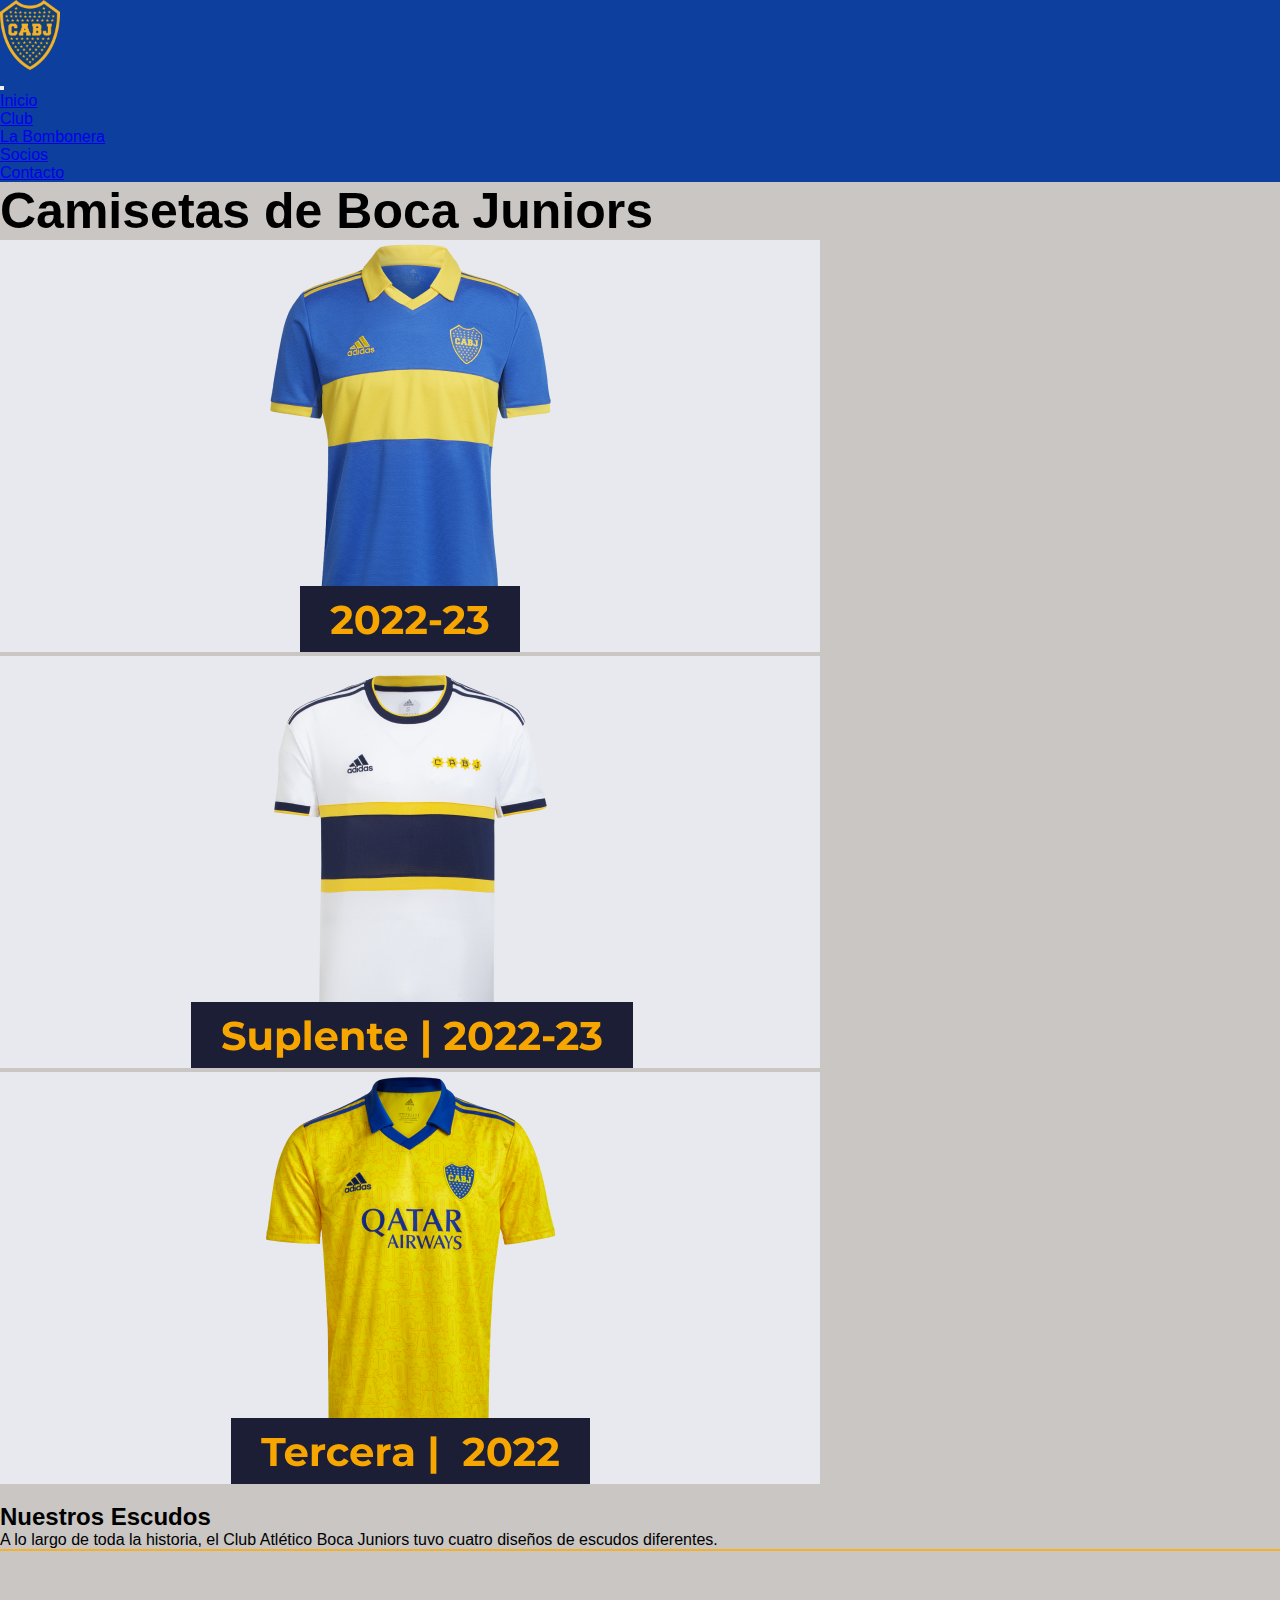
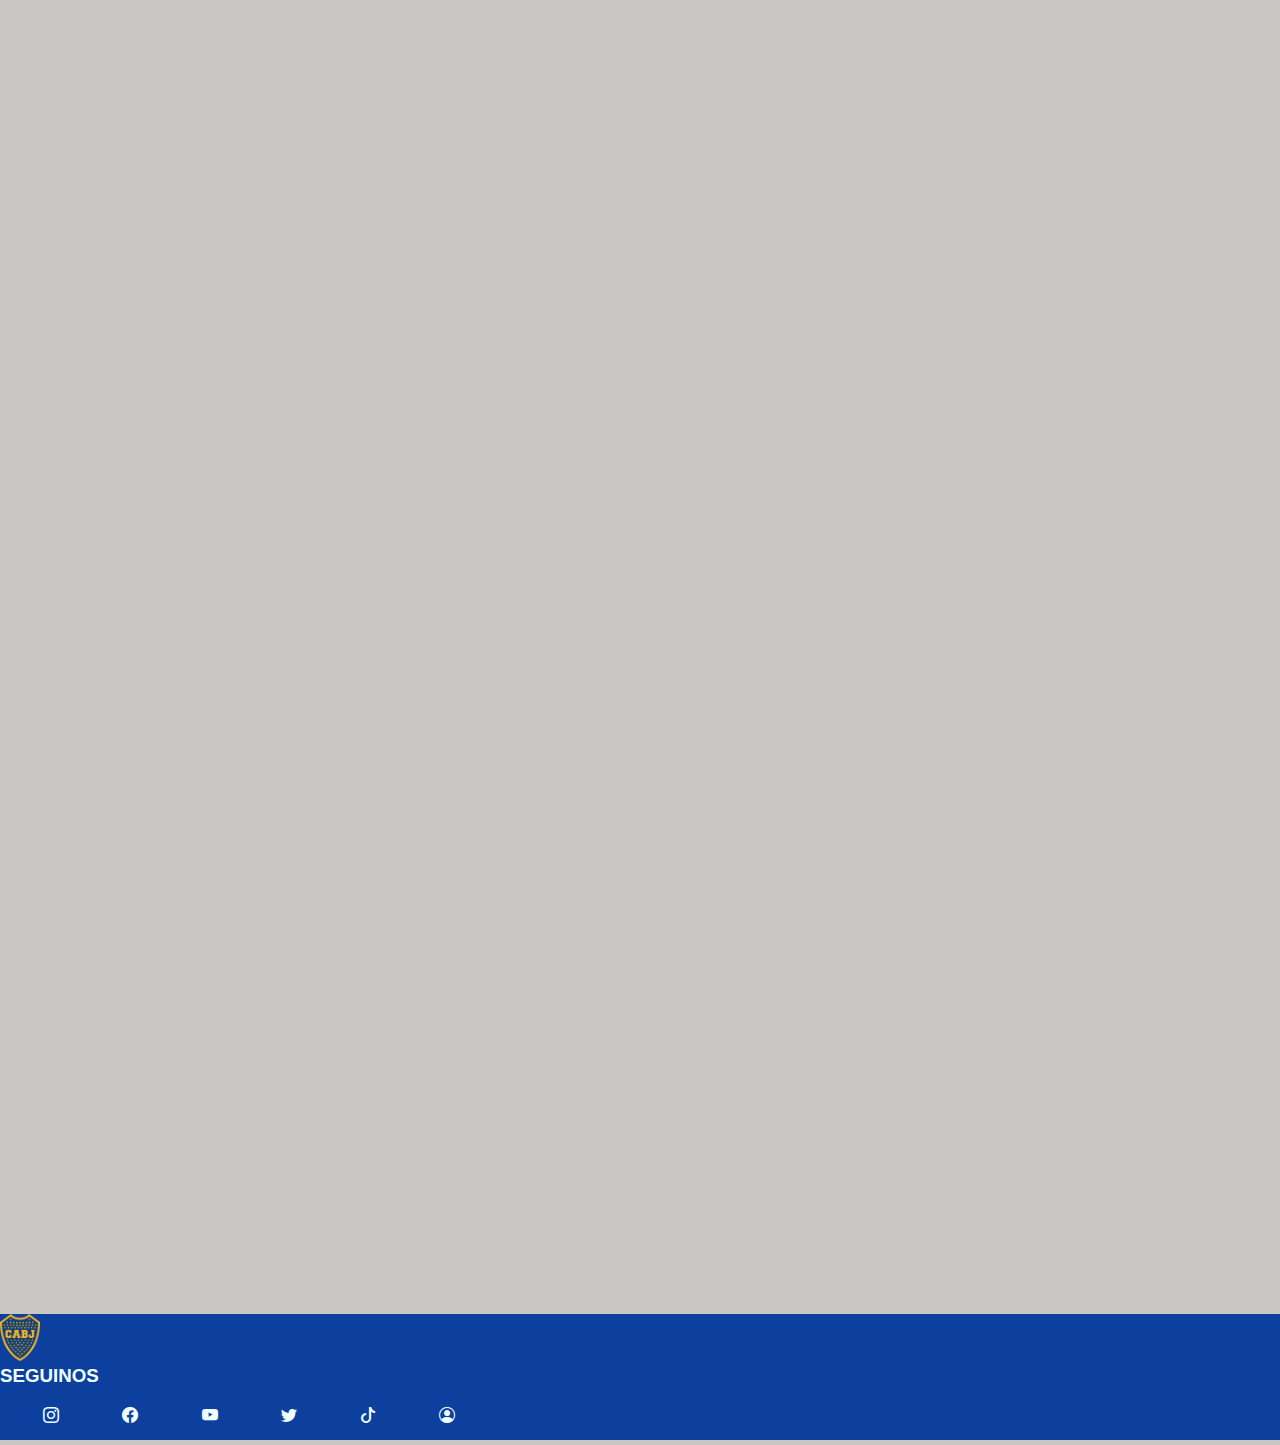
<file: index.html>
<!DOCTYPE html>
<html lang="en">
<head>
    <meta charset="UTF-8">
    <meta http-equiv="X-UA-Compatible" content="IE=edge">
    <meta name="viewport" content="width=device-width, initial-scale=1.0">
    <!-- SEO  -->
    <meta name="description" content="Descrubre nuestra pagina web del Club Atletico Boca Juniors, Toda la informacion sobre el club, historia, camisetas, sobre socios, escudos y demas">
    <meta name="keywords" content="Club Atletico Boca Juniors, Camisetas, Estadio, Socios, Escudos del Club">
    <title>Inicio</title>
    <!-- Bootstrap -->
    <link rel="stylesheet" href="https://cdn.jsdelivr.net/npm/bootstrap-icons@1.10.5/font/bootstrap-icons.css">
    <link href="https://cdn.jsdelivr.net/npm/bootstrap@5.3.0/dist/css/bootstrap.min.css" rel="stylesheet" integrity="sha384-9ndCyUaIbzAi2FUVXJi0CjmCapSmO7SnpJef0486qhLnuZ2cdeRhO02iuK6FUUVM" crossorigin="anonymous">
    <!-- Amimacion -->
    <link href="https://unpkg.com/aos@2.3.1/dist/aos.css" rel="stylesheet">
    <!-- FAVICON -->
    <link rel="icon" href="./imagenes/bocajuniorslogoescudo.ico">
    <!-- Hoja de estilo css -->
    <link rel="stylesheet" href="./css/style.css">
</head>
<body class="inicioback">
    <!-- Header -->
    <header class="d-flex flex-column align-items-center headermio">
        <nav class="navbar navbar-expand-lg colornavmio">
           <div class="container-fluid"> 
            <!-- Logo Nav-->
            <div>
                <a class="navbar-brand d-flex justify-content-center align-items-center fs-3" href="./index.html">
                <img class="imgnavmio" src="./imagenes/bocajuniorslogoescudo.png" alt="Logo"  class="d-inline-block align-text-top me-4 ms-4">
            </a>
           </div>
            <!-- Boton Hamburguesa -->
           <button class="navbar-toggler border-0" type="button" data-bs-toggle="collapse" data-bs-target="#navbarNav" aria-controls="navbarNav" aria-expanded="false" aria-label="Toggle navigation">
                <span class="navbar-toggler-icon"></span>
              </button>
            <!-- Links Barra Nav -->
              <div class="collapse navbar-collapse justify-content-end" id="navbarNav"> 
                <ul class="navbar-nav cabecera align-items-center justify-content-center">
                <li class="nav-item">
                    <a class="nav-link active fs-5" aria-current="page" href="./index.html">Inicio</a>
                </li>
                <li class="nav-item">
                    <a class="nav-link fs-5" href="./pages/club.html">Club</a>
                </li>
                <li class="nav-item">
                    <a class="nav-link fs-5" href="./pages/labombonera.html">La Bombonera</a>
                </li>
                <li class="nav-item">
                    <a class="nav-link fs-5" href="./pages/socios.html">Socios</a>
                </li>
                <li class="nav-item">
                    <a class="nav-link fs-5" href="./pages/contacto.html">Contacto</a>
                </li>
            </ul>
            </div>
            </div>
        </nav>
    </header>
    <main>
        <!-- Titulo Principal -->
        <h1 class="h1center">Camisetas de Boca Juniors</h1>
        <section class="row">
            <!-- Camisetas Boca Juniors -->
            <img class="rounded col-lg-4 col-md-6 my-3" src="./imagenes/2022-23_b43b7.png" alt="Camiseta Titular Boca Juniors">
        
            <img class="rounded col-lg-4 col-md-6 my-3" src="./imagenes/suplente-2020-2023_fba93.png" alt="Camiseta Suplente Boca Juniors">
        
            <img class="rounded col-lg-4 col-md-6 my-3" src="./imagenes/amarilla-superclasico-2022_db526.png" alt="Camiseta Alternatica Boca Juniors">
        </section>
    </main>
    <section class="container-fluid text-center">
        <article class="row">
        <div class="col-lg-12 col-12 borderescudos">
        <!-- Subtitulos -->
            <h2>Nuestros Escudos</h2>
        <p>A lo largo de toda la historia, el Club Atlético Boca Juniors tuvo cuatro diseños de escudos diferentes.</p>
        </div>
        <!-- Primer Escudo -->
        <div data-aos="flip-down"><div class="col-lg-12 col-12 borderescudos">
            <img src="./imagenes/Escudo-1910-1913.png" alt="Escudo Boca 1910 a 1913">
            <p>Se crea en 1911 para usar en las hojas con membretes; es probablemente el primer escudo oficial. Se utiliza hasta 1914.</p>
            </div></div>
        <!-- Segundo Escudo -->
        <div data-aos="flip-down"><div class="col-lg-12 col-12 borderescudos">
            <img src="./imagenes/Escudo-1913-1932.png" alt="Escudo Boca 1913 a 1932">
            <p>Aparece en los membretes oficiales de 1915 y es el escudo más difundido. Desde 1932 sufre una alteración con el agregado de estrellas. Se utiliza con la sigla "CABJ" y, como excepción, de la siguiente manera: "C. A. Boca Juniors" y "Boca Juniors".</p>
            </div></div>
        <!-- Tercer Escudo -->
        <div data-aos="flip-down"><div class="col-lg-12 col-12 borderescudos">
            <img src="./imagenes/Escudo-1932-1996.png" alt="Escudo Boca 1932 a 1966">
            <p>Por una resolución del 18 de octubre de 1932, el escudo deberá llevar estrellas por cada campeonato de Primera División que haya ganado (y que gane en el futuro) Boca Juniors. Desde entonces, surgen un sinfín de objetos boquenses llevando un distintivo con estrellas. En memorias y balances institucionales, recién aparece en 1943. Este emblema se impone en la camiseta en 1977 (sólo en un partido), y de manera continua desde 1993
                Así lo expresa el Artículo 4.º del Estatuto: “El escudo será engalanado con estrellas representativas cada una de campeonatos obtenidos por su primer equipo de fútbol y por acontecimientos deportivos que, por su significación, puedan equipararse. Cada estrella que se agregue al escudo deberá ser aprobada por la Asamblea de Representantes.”</p>
            </div></div>
        <!-- Cuarto Escudo -->
        <div data-aos="flip-down"><div class="col-lg-12 col-12 borderescudos"> 
            <img src="./imagenes/Escudo-66-Estrellas.png" alt="Escudo Boca 1966 en adelante">
            <p>Diseñado durante la primera gestión de Mauricio Macri. La franja amarilla es reemplazada por la sigla “CABJ” en el mismo color. Al mes de mayo de 2021, el escudo cuenta con 70 estrellas.</p>
            </div></div>
        </article>
    </section>
    <!-- Footer -->
    <footer class="d-flex justify-content-between align-items-center flex-column flex-lg-row gap-3 pt-3 pb-3 colornavmio">
        <section class="navbar-brand d-flex justify-content-center align-items-center fs-3" href="index.html">
            <img src="./imagenes/bocajuniorslogoescudo.png" alt="Logo" width="40" height="auto" class="d-inline-block align-text-top me-4 ms-4">
            <h3>SEGUINOS</h3>
        </section>
        <!-- Links Footer -->
        <section class="redes piedepagina1">
            <a href="https://www.instagram.com/bocajrsoficial/" target="_blank">
              <i class="bi bi-instagram fs-3" width="40"></i>
            </a>
            <a href="https://www.facebook.com/BocaJuniors/" target="_blank">
              <i class="bi bi-facebook fs-3"></i>
            </a>
            <a href="https://www.youtube.com/bocaentretenimientos" target="_blank">
              <i class="bi bi-youtube fs-3"></i>   
            </a>
            <a href="https://twitter.com/BocaJrsOficial" target="_blank">
              <i class="bi bi-twitter fs-3"></i>
            </a>
            <a href="https://www.tiktok.com/@bocajuniors">
              <i class="bi bi-tiktok fs-3"></i>
            </a>
            <a href="./pages/contacto.html">
                <i class="bi bi-person-circle fs-3"></i>
            </a>
        </section>
      </footer>
    <script src="https://cdn.jsdelivr.net/npm/bootstrap@5.3.0/dist/js/bootstrap.bundle.min.js" integrity="sha384-geWF76RCwLtnZ8qwWowPQNguL3RmwHVBC9FhGdlKrxdiJJigb/j/68SIy3Te4Bkz" crossorigin="anonymous"></script>
    <script src="https://unpkg.com/aos@2.3.1/dist/aos.js"></script>
    <script>
        AOS.init();
      </script>
</body>
</html>
</file>
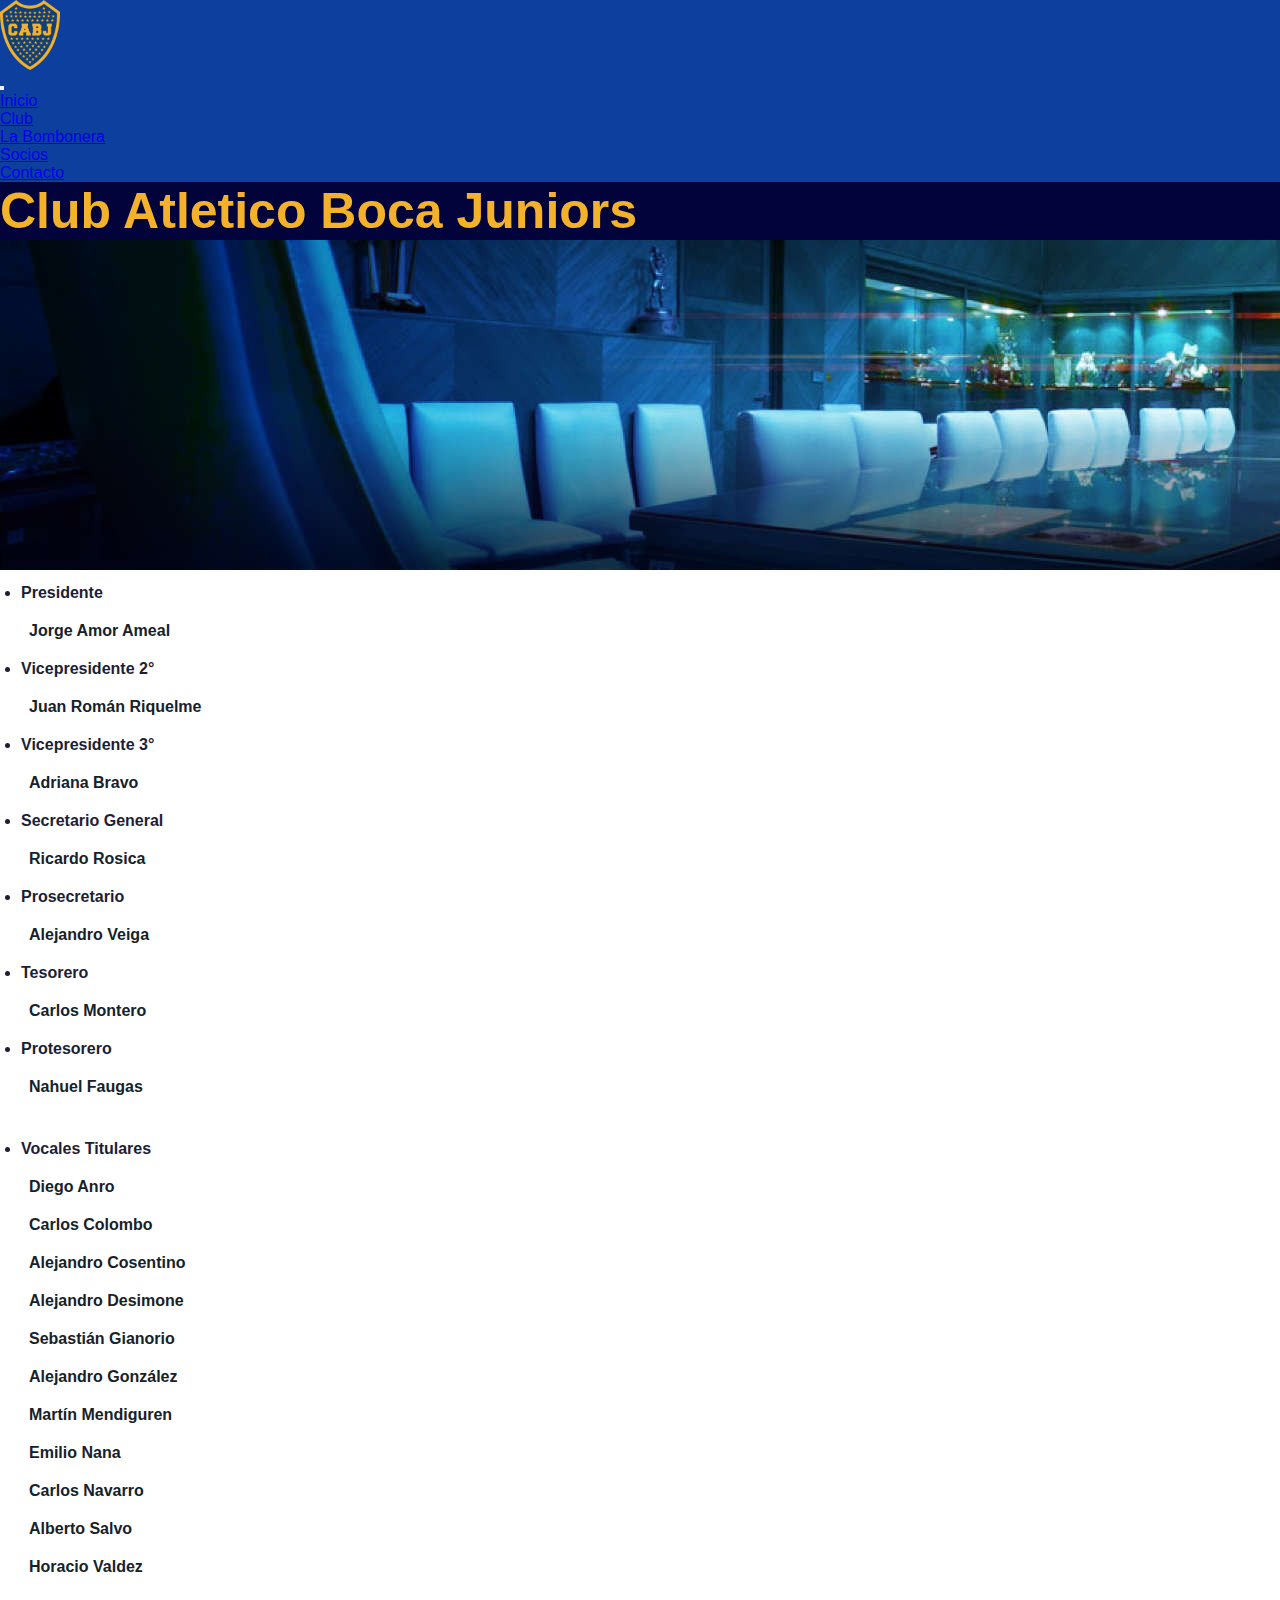
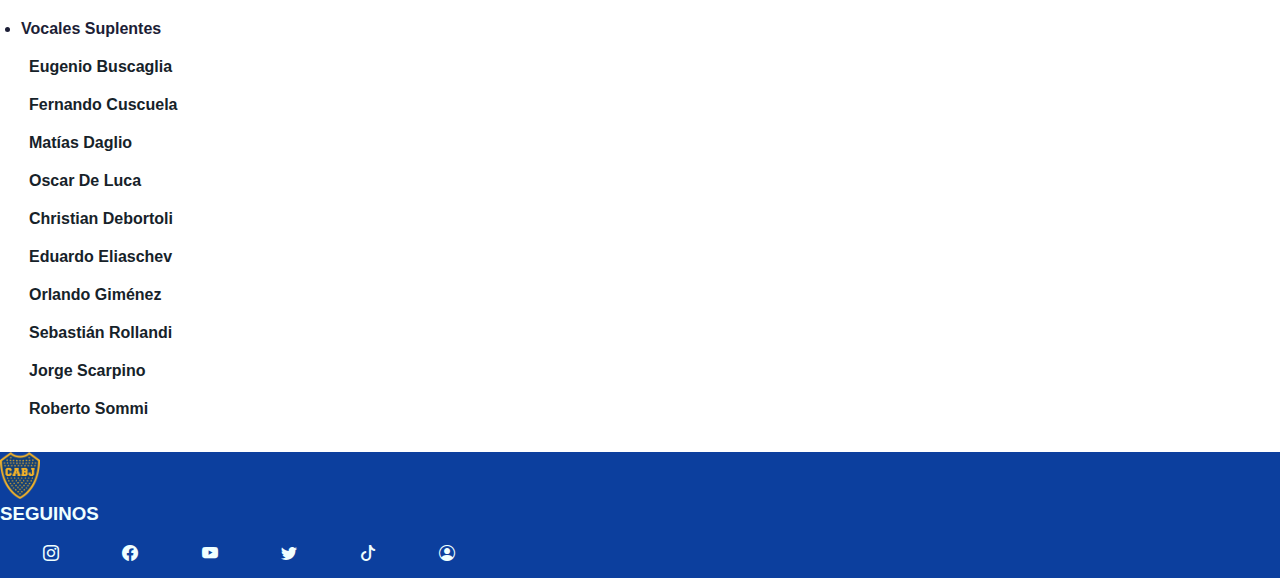
<file: pages/club.html>
<!DOCTYPE html>
<html lang="en">
<head>
    <meta charset="UTF-8">
    <meta http-equiv="X-UA-Compatible" content="IE=edge">
    <meta name="viewport" content="width=device-width, initial-scale=1.0">
    <!-- SEO -->
    <meta name="description" content="Descubre todo sobre tu club y quienes son las autoridades que manejan el club">
    <meta name="keywords" content="Autoridades, Presidente, Vicepresidente, Vocales, Secretario, Tesorero">
    <!-- Bootstrap -->
    <link rel="stylesheet" href="https://cdn.jsdelivr.net/npm/bootstrap-icons@1.10.5/font/bootstrap-icons.css">
    <link href="https://cdn.jsdelivr.net/npm/bootstrap@5.3.0/dist/css/bootstrap.min.css" rel="stylesheet" integrity="sha384-9ndCyUaIbzAi2FUVXJi0CjmCapSmO7SnpJef0486qhLnuZ2cdeRhO02iuK6FUUVM" crossorigin="anonymous">
    <!-- CSS -->
    <link rel="stylesheet" href="../css/style.css">
    <!-- Favicon -->
    <link rel="icon" href="../imagenes/bocajuniorslogoescudo.ico">
    <title>Club</title>
</head>
<body>
    <!-- Header -->
    <header class="d-flex flex-column align-items-center headermio">
        <nav class="navbar navbar-expand-lg colornavmio">
           <div class="container-fluid"> 
            <!-- Logo Nav -->
            <div>
            <a class="navbar-brand d-flex justify-content-center align-items-center fs-3" href="../index.html">
                <img class="imgnavmio" src="../imagenes/bocajuniorslogoescudo.png" alt="Logo"  class="d-inline-block align-text-top me-4 ms-4">
            </a>
           </div>
           <!-- Boton Hamburguesa --> 
           <button class="navbar-toggler border-0" type="button" data-bs-toggle="collapse" data-bs-target="#navbarNav" aria-controls="navbarNav" aria-expanded="false" aria-label="Toggle navigation">
                <span class="navbar-toggler-icon"></span>
              </button>
            <!-- Links de Barra Nav -->
              <div class="collapse navbar-collapse justify-content-end" id="navbarNav"> 
            <ul class="navbar-nav cabecera">
                <li class="nav-item">
                    <a class="nav-link fs-5" href="../index.html">Inicio</a>
                </li>
                <li class="nav-item">
                    <a class="nav-link active fs-5" aria-current="page" href="./club.html">Club</a>
                </li>
                <li class="nav-item">
                    <a class="nav-link fs-5" href="./labombonera.html">La Bombonera</a>
                </li>
                <li class="nav-item">
                    <a class="nav-link fs-5" href="./socios.html">Socios</a>
                </li>
                <li class="nav-item">
                    <a class="nav-link fs-5" href="./contacto.html">Contacto</a>
                </li>
            </ul>
            </div>
            </div>
        </nav>
    </header>
    <main>
        <!-- Titulo Principal -->
        <h1 class="titulo">Club Atletico Boca Juniors</h1>
        <!-- Img Cavecera -->
        <img src="../imagenes/autoridades.jpg" class="img-fluid" alt="Imagen de Portada de Autoridades">
        <!-- Listas de Autoridades -->
        <section class="container-fluid">
            <div class="row bg-primary-subtle text-emphasis-primary">
                <ul class="col-lg-4 col-12 listaclub2">
                    <li>
                        <h4>Presidente</h5>
                        <strong class="listaclub">Jorge Amor Ameal</strong>
                    </li>
                    <li>
                        <h4>Vicepresidente 2°</h5>
                        <strong class="listaclub">Juan Román Riquelme</strong>
                    </li>
                    <li>
                        <h4>Vicepresidente 3°</h5>
                        <strong class="listaclub">Adriana Bravo</strong>
                    </li>
                    <li>
                        <h4>Secretario General</h5>
                        <strong class="listaclub">Ricardo Rosica</strong>
                    </li>
                    <li>
                        <h4>Prosecretario</h5>
                        <strong class="listaclub">Alejandro Veiga</strong>
                    </li>
                    <li>
                        <h4>Tesorero</h5>
                        <strong class="listaclub">Carlos Montero</strong>
                    </li>
                    <li>
                        <h4>Protesorero</h5>
                        <strong class="listaclub">Nahuel Faugas</strong>
                    </li>
                </ul>
                <!-- Listas Vocales Titulares -->
                <ul class="col-lg-4 col-12 listaclub2">
                        <li><h4>Vocales Titulares</h5></li>
                        <li class="sindeco"><strong class="listaclub">Diego Anro</strong></li>
                        <li class="sindeco"><strong class="listaclub">Carlos Colombo</strong></li>
                        <li class="sindeco"><strong class="listaclub">Alejandro Cosentino</strong></li>
                        <li class="sindeco"><strong class="listaclub">Alejandro Desimone</strong></li>
                        <li class="sindeco"><strong class="listaclub">Sebastián Gianorio</strong></li>
                        <li class="sindeco"><strong class="listaclub">Alejandro González</strong></li>
                        <li class="sindeco"><strong class="listaclub">Martín Mendiguren</strong></li>
                        <li class="sindeco"><strong class="listaclub">Emilio Nana</strong></li>
                        <li class="sindeco"><strong class="listaclub">Carlos Navarro</strong></li>
                        <li class="sindeco"><strong class="listaclub">Alberto Salvo</strong></li>
                        <li class="sindeco"><strong class="listaclub">Horacio Valdez</strong></li>
                </ul>
                <!-- Listas de Vocales Suplentes -->
                <ul class="col-lg-4 col-12 listaclub2">
                    
                        <li><h4>Vocales Suplentes</h5></li>
                        <li class="sindeco"><strong class="listaclub">Eugenio Buscaglia</strong></li>
                        <li class="sindeco"><strong class="listaclub">Fernando Cuscuela</strong></li>
                        <li class="sindeco"><strong class="listaclub">Matías Daglio</strong></li>
                        <li class="sindeco"><strong class="listaclub">Oscar De Luca</strong></li>
                        <li class="sindeco"><strong class="listaclub">Christian Debortoli</strong></li>
                        <li class="sindeco"><strong class="listaclub">Eduardo Eliaschev</strong></li>
                        <li class="sindeco"><strong class="listaclub">Orlando Giménez</strong></li>
                        <li class="sindeco"><strong class="listaclub">Sebastián Rollandi</strong></li>
                        <li class="sindeco"><strong class="listaclub">Jorge Scarpino</strong></li>
                        <li class="sindeco"><strong class="listaclub">Roberto Sommi</strong></li>

                </ul>
            </div>
            </section>
        </main>
        <!-- Footer -->    
        <footer class="d-flex justify-content-between align-items-center flex-column flex-lg-row gap-3 pt-3 pb-3 colornavmio">
                <section class="navbar-brand d-flex justify-content-center align-items-center fs-3" href="index.html">
                    <img src="../imagenes/bocajuniorslogoescudo.png" alt="Logo" width="40" height="auto" class="d-inline-block align-text-top me-4 ms-4">
                    <h3>SEGUINOS</h3>
                </section>
                <!-- Links de Footer-->
                <section class="redes piedepagina1">
                    <a href="https://www.instagram.com/bocajrsoficial/" target="_blank">
                      <i class="bi bi-instagram fs-3" width="40"></i>
                    </a>
                    <a href="https://www.facebook.com/BocaJuniors/" target="_blank">
                      <i class="bi bi-facebook fs-3"></i>
                    </a>
                    <a href="https://www.youtube.com/bocaentretenimientos" target="_blank">
                      <i class="bi bi-youtube fs-3"></i>   
                    </a>
                    <a href="https://twitter.com/BocaJrsOficial" target="_blank">
                      <i class="bi bi-twitter fs-3"></i>
                    </a>
                    <a href="https://www.tiktok.com/@bocajuniors">
                      <i class="bi bi-tiktok fs-3"></i>
                    </a>
                    <a href="./contacto.html">
                        <i class="bi bi-person-circle fs-3"></i>
                    </a>
                </section>
              </footer>  
    <script src="https://cdn.jsdelivr.net/npm/bootstrap@5.3.0/dist/js/bootstrap.bundle.min.js" integrity="sha384-geWF76RCwLtnZ8qwWowPQNguL3RmwHVBC9FhGdlKrxdiJJigb/j/68SIy3Te4Bkz" crossorigin="anonymous"></script>
</body>
</html>
</file>
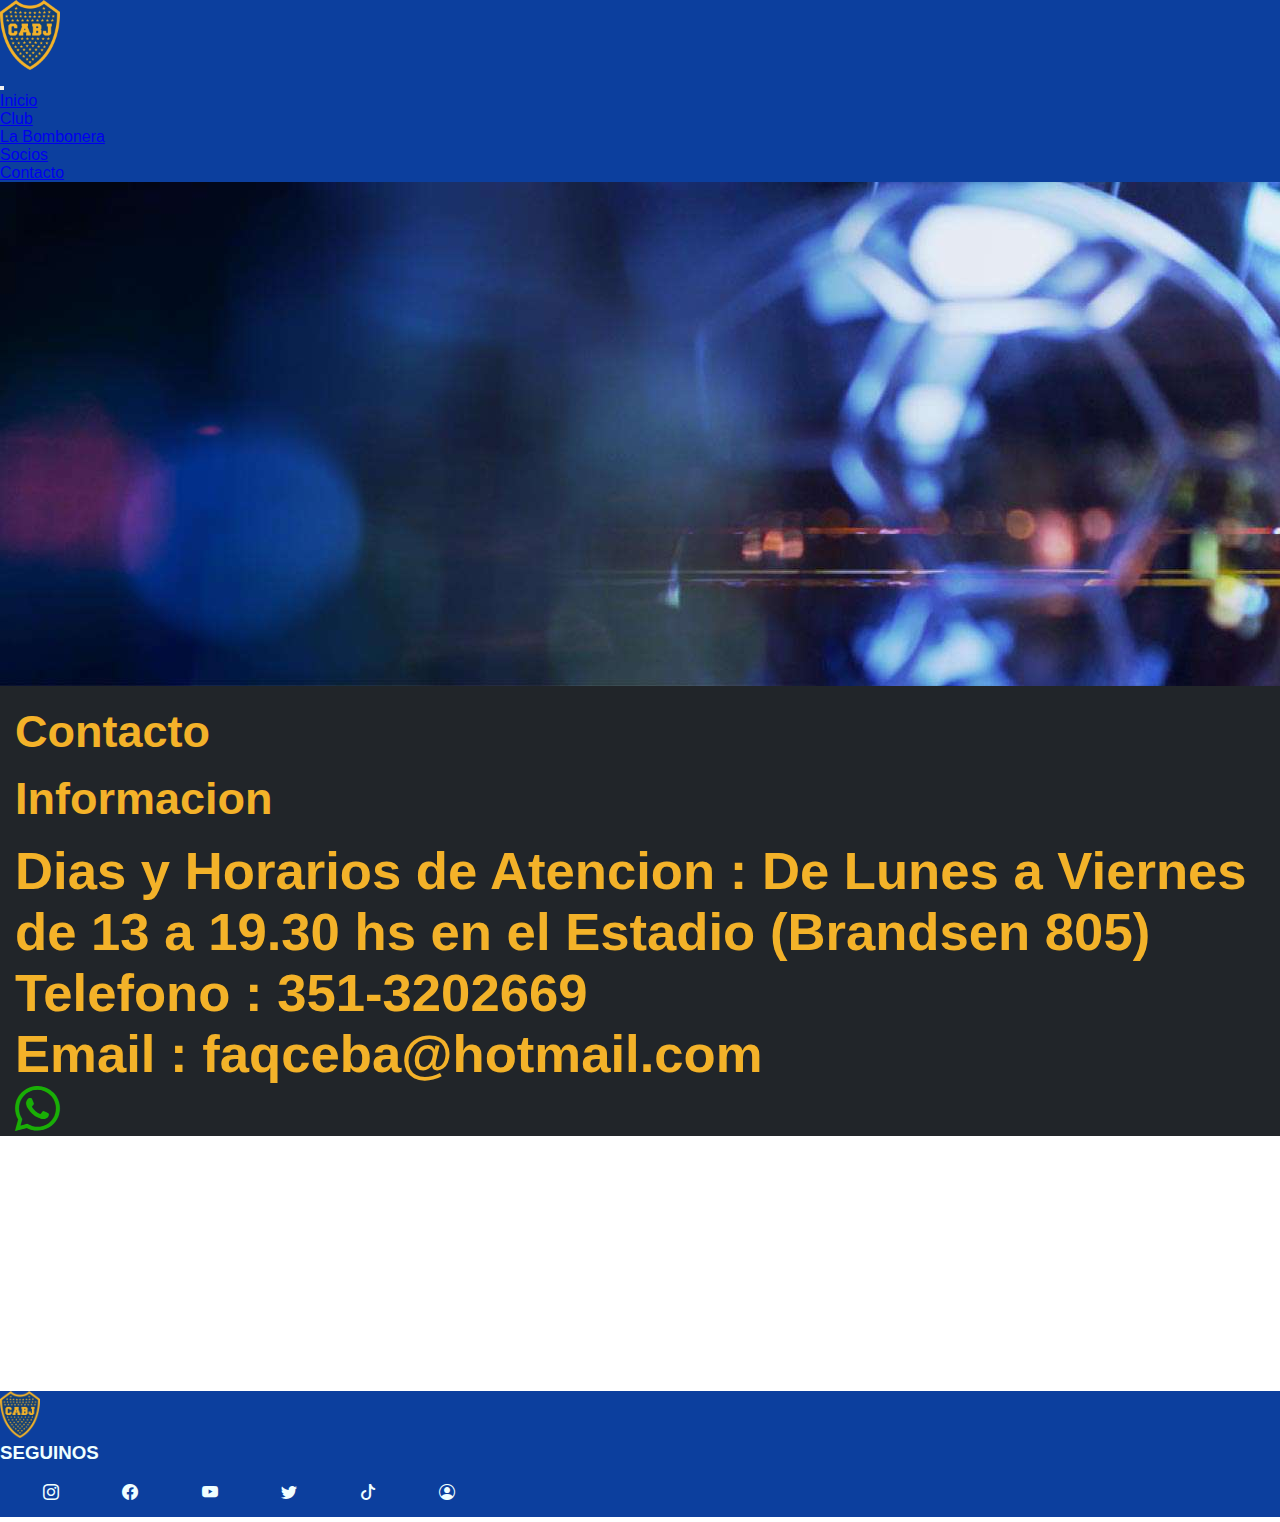
<file: pages/contacto.html>
<!DOCTYPE html>
<html lang="en">
<head>
    <meta charset="UTF-8">
    <meta http-equiv="X-UA-Compatible" content="IE=edge">
    <meta name="viewport" content="width=device-width, initial-scale=1.0">
    <!-- SEO  -->
    <meta name="description" content="Contactanos y comunicate con nosotros por cualquier consulta o duda a traves de nuestro pagina de contacto">
    <meta name="keywords" content="Contacto, Informacion, Comentarios y Sugerencias, Atencion al cliente, Dias y Horarios de Atencion, Telefono, Email, Correo Electronico">
    <!-- Hoja de estilo bootstrap -->
    <link rel="stylesheet" href="https://cdn.jsdelivr.net/npm/bootstrap-icons@1.10.5/font/bootstrap-icons.css">
    <link href="https://cdn.jsdelivr.net/npm/bootstrap@5.3.0/dist/css/bootstrap.min.css" rel="stylesheet" integrity="sha384-9ndCyUaIbzAi2FUVXJi0CjmCapSmO7SnpJef0486qhLnuZ2cdeRhO02iuK6FUUVM" crossorigin="anonymous">
    <!-- Animacion AOS -->
    <link href="https://unpkg.com/aos@2.3.1/dist/aos.css" rel="stylesheet">
    <!-- Hoja de estilo css -->
    <link rel="stylesheet" href="../css/style.css">
    <!-- Favicon -->
    <link rel="icon" href="../imagenes/bocajuniorslogoescudo.ico">
    <title>Contacto</title>
</head>
<body>
   <!--  Header  -->
  <header class="d-flex flex-column align-items-center headermio">
        <nav class="navbar navbar-expand-lg colornavmio">
           <div class="container-fluid"> 
            <!-- Logo Nav-->
            <div>
            <a class="navbar-brand d-flex justify-content-center align-items-center fs-3" href="../index.html">
                <img class="imgnavmio" src="../imagenes/bocajuniorslogoescudo.png" alt="Logo" class="d-inline-block align-text-top me-4 ms-4">
            </a>
           </div>
           <!-- Boton Hamburguesa --> 
           <button class="navbar-toggler border-0" type="button" data-bs-toggle="collapse" data-bs-target="#navbarNav" aria-controls="navbarNav" aria-expanded="false" aria-label="Toggle navigation">
                <span class="navbar-toggler-icon"></span>
              </button>
            <!-- Links Barra Nav-->
              <div class="collapse navbar-collapse justify-content-end" id="navbarNav"> 
            <ul class="navbar-nav cabecera">
                <li class="nav-item">
                    <a class="nav-link fs-5" href="../index.html">Inicio</a>
                </li>
                <li class="nav-item">
                    <a class="nav-link fs-5"  href="./club.html">Club</a>
                </li>
                <li class="nav-item">
                    <a class="nav-link fs-5"  href="./labombonera.html">La Bombonera</a>
                </li>
                <li class="nav-item">
                    <a class="nav-link fs-5"  href="./socios.html">Socios</a>
                </li>
                <li class="nav-item">
                    <a class="nav-link active fs-5" aria-current="page" href="./contacto.html">Contacto</a>
                </li>
            </ul>
            </div>
            </div>
        </nav>
    </header>
    <main>
     <div class="contacto1">
        <img src="../imagenes/noticias-header.jpg" class="img-fluid" alt="Imagen Portada Contacto">
        <!-- Titulo Principal -->
        <h1 class="contacto2">Contacto</h1>
        <!-- Subtitulo -->
        <h2 class="contacto2">Informacion</h2>
        <!-- Lista de Informacion -->
        <ul class="contacto2">
         <li><h3>Dias y Horarios de Atencion : De Lunes a Viernes de 13 a 19.30 hs en el Estadio (Brandsen 805)</h3></li>
         <li><h3>Telefono : 351-3202669</h3></li>
         <li><h3>Email : faqceba@hotmail.com</h3></li>
         <li><a href="http://wa.me/+5493513202669">
            <i class="bi bi-whatsapp fs-3 wpcolor"></i>
         </a></li>
        </ul>
     </div>
    </section>
    <div data-aos="fade-up">
      <!-- Formulario de Comentario -->
      <form class="container shadow mb-5 mt-3 colorform">
      <h3 class="text-center py-4">DEJANOS TU COMENTARIO</h3>
      <div class="form-floating mb-3">
        <input type="text" class="form-control" id="nombre" placeholder="Ingresar Nombre">
        <label for="nombre" class="form-label">Ingresa tu nombre</label>
      </div>
      <div class="form-floating mb-3">
        <input type="email" class="form-control" id="email" placeholder="nombre@ejemplo.com">
        <label for="email" class="form-label">Ingresa tu correo</label>
      </div>
      <div class="form-floating mb-3">
        <textarea class="form-control" id="comentario" rows="9" placeholder="Insertar comentario"></textarea>
        <label for="comentario" class="form-label">Deja tu comentario</label>
      </div>
      <div class="col-6 mx-auto">
        <button class="colorbutton" type="submit" class="btn btn-secondary" class="boton-form text-white mb-3 py-2">Enviar</button>
      </div>
  </form>
</div>
    </main>
    <!-- Footer -->
    <footer class="d-flex justify-content-between align-items-center flex-column flex-lg-row gap-3 pt-3 pb-3 colornavmio">
        <section class="navbar-brand d-flex justify-content-center align-items-center fs-3" href="index.html">
            <img src="../imagenes/bocajuniorslogoescudo.png" alt="Logo" width="40" height="auto" class="d-inline-block align-text-top me-4 ms-4">
            <h3>SEGUINOS</h3>
        </section>
        <!-- Links Footer -->
        <section class="redes piedepagina1">
            <a href="https://www.instagram.com/bocajrsoficial/" target="_blank">
              <i class="bi bi-instagram fs-3" width="40"></i>
            </a>
            <a href="https://www.facebook.com/BocaJuniors/" target="_blank">
              <i class="bi bi-facebook fs-3"></i>
            </a>
            <a href="https://www.youtube.com/bocaentretenimientos" target="_blank">
              <i class="bi bi-youtube fs-3"></i>   
            </a>
            <a href="https://twitter.com/BocaJrsOficial" target="_blank">
              <i class="bi bi-twitter fs-3"></i>
            </a>
            <a href="https://www.tiktok.com/@bocajuniors">
              <i class="bi bi-tiktok fs-3"></i>
            </a>
            <a href="./contacto.html">
                <i class="bi bi-person-circle fs-3"></i>
            </a>
        </section>
      </footer>
    <script src="https://cdn.jsdelivr.net/npm/bootstrap@5.3.0/dist/js/bootstrap.bundle.min.js" integrity="sha384-geWF76RCwLtnZ8qwWowPQNguL3RmwHVBC9FhGdlKrxdiJJigb/j/68SIy3Te4Bkz" crossorigin="anonymous"></script>    
    <script src="https://unpkg.com/aos@2.3.1/dist/aos.js"></script>
    <script>
      AOS.init();
    </script>
  </body>
</html>
</file>
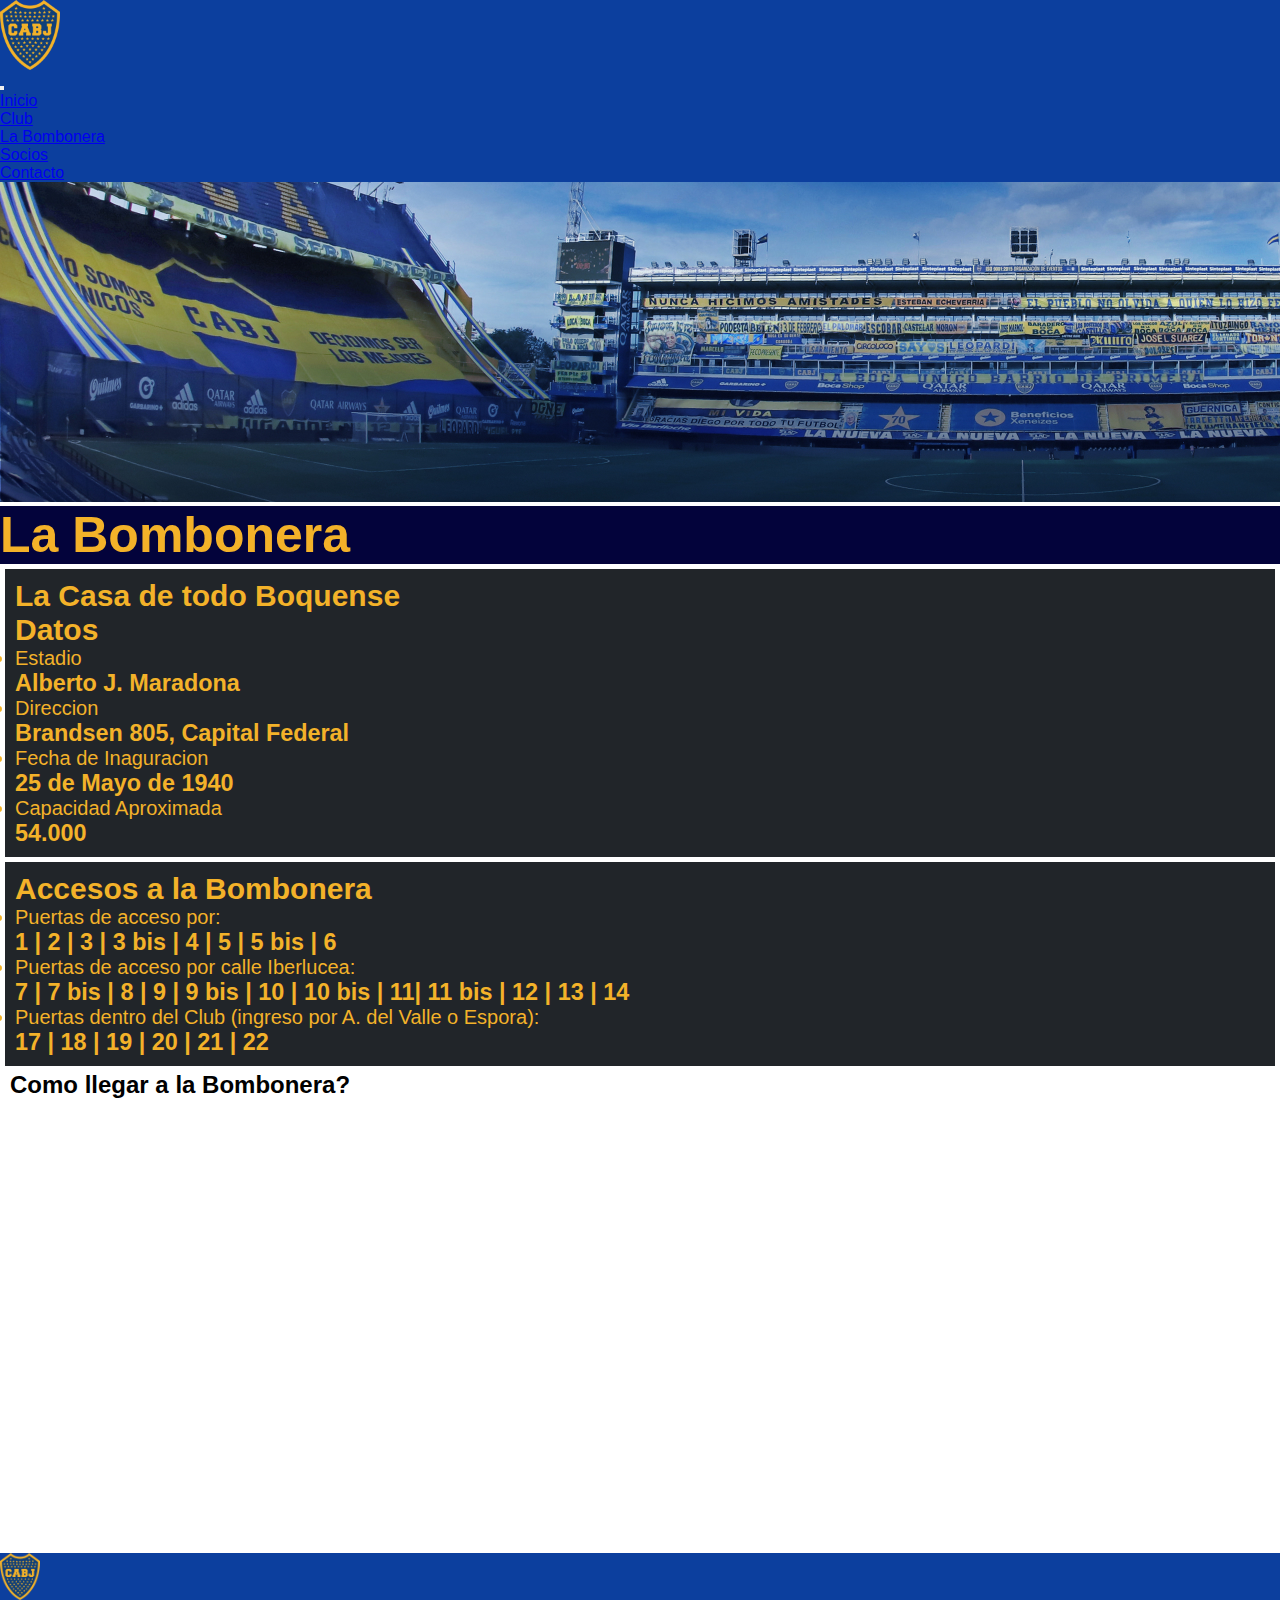
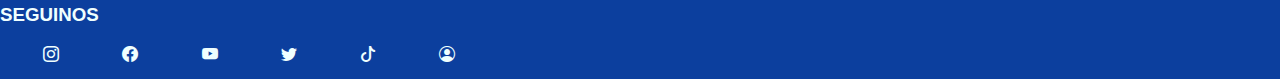
<file: pages/labombonera.html>
<!DOCTYPE html>
<html lang="en">
<head>
    <meta charset="UTF-8">
    <meta http-equiv="X-UA-Compatible" content="IE=edge">
    <meta name="viewport" content="width=device-width, initial-scale=1.0">
    <!-- SEO -->
    <meta name="description" content="Informate y sacate todas las dudas de los accesos de la Bombonera y toda la informacion sobre ella que desees saber">
    <meta name="keywords" content="Datos del Estadio, Ubicacion y Direccion, Todos los Accesos a la Bombonera, Mapa, Capacidad, Fecha Inaguracion">
    <!-- Bootstrap -->
    <link rel="stylesheet" href="https://cdn.jsdelivr.net/npm/bootstrap-icons@1.10.5/font/bootstrap-icons.css">
    <link href="https://cdn.jsdelivr.net/npm/bootstrap@5.3.0/dist/css/bootstrap.min.css" rel="stylesheet" integrity="sha384-9ndCyUaIbzAi2FUVXJi0CjmCapSmO7SnpJef0486qhLnuZ2cdeRhO02iuK6FUUVM" crossorigin="anonymous">
    <!-- CSS -->
    <link rel="stylesheet" href="../css/style.css">
    <!-- Favicon -->
    <link rel="icon" href="../imagenes/bocajuniorslogoescudo.ico">
    <title>La Bombonera</title>
</head>
<body>
    <!-- Header -->
    <header class="d-flex flex-column align-items-center headermio">
        <nav class="navbar navbar-expand-lg colornavmio">
           <div class="container-fluid"> 
            <!-- Logo Nav -->
            <div>
            <a class="navbar-brand d-flex justify-content-center align-items-center fs-3" href="../index.html">
                <img class="imgnavmio" src="../imagenes/bocajuniorslogoescudo.png" alt="Logo" class="d-inline-block align-text-top me-4 ms-4">
            </a>
           </div>
           <!-- Boton Hamburguesa --> 
           <button class="navbar-toggler border-0" type="button" data-bs-toggle="collapse" data-bs-target="#navbarNav" aria-controls="navbarNav" aria-expanded="false" aria-label="Toggle navigation">
                <span class="navbar-toggler-icon"></span>
              </button>
            <!-- Links de Barra de Nav -->
              <div class="collapse navbar-collapse justify-content-end" id="navbarNav"> 
            <ul class="navbar-nav align-items-center cabecera">
                <li class="nav-item">
                    <a class="nav-link fs-5" href="../index.html">Inicio</a>
                </li>
                <li class="nav-item">
                    <a class="nav-link fs-5"  href="./club.html">Club</a>
                </li>
                <li class="nav-item">
                    <a class="nav-link active fs-5" aria-current="page" href="./labombonera.html">La Bombonera</a>
                </li>
                <li class="nav-item">
                    <a class="nav-link fs-5" href="./socios.html">Socios</a>
                </li>
                <li class="nav-item">
                    <a class="nav-link fs-5" href="./contacto.html">Contacto</a>
                </li>
            </ul>
            </div>
            </div>
        </nav>
    </header>
    <main>
        <!-- Img Cavecera -->
        <img src="../imagenes/cavecera-seccion-bombonera-abr-2022.jpg" class="img-fluid" alt="Imageb Portada de la Bombonera">
        <!-- Titulo Principal -->
        <h1 class="titulo">La Bombonera</h1>
    <section class="container-fluid">
        <div class="row justify-content-center">
        <!-- Datos de la Bombonera -->
            <div class="col-lg-4 col-10 accesosbombonera justify-content-center">
            <h2>La Casa de todo Boquense</h2>
            <h2>Datos</h2>
            <ul>
                <li>Estadio</li>
                <li class="sindeco"><h3>Alberto J. Maradona</h3></li>
                <li>Direccion</li>
                <li class="sindeco"><h3>Brandsen 805, Capital Federal</h3></li>
                <li>Fecha de Inaguracion</li>
                <li class="sindeco"><h3>25 de Mayo de 1940</h3></li>
                <li>Capacidad Aproximada</li>
                <li class="sindeco"><h3>54.000</h3></li>
            </ul>
        </div>
        <!-- Accesos a la Bombonera -->
        <div class="col-lg-5 col-10 accesosbombonera justify-content-center">
            <h2>Accesos a la Bombonera</h2>
            <ul>
                <li>Puertas de acceso por:</li>
                <li class="sindeco"><h3>1 | 2 | 3 | 3 bis | 4 | 5 | 5 bis | 6</h3></li>
                <li>Puertas de acceso por calle Iberlucea:</li>
                <li class="sindeco"><h3>7 | 7 bis | 8 | 9 | 9 bis | 10 | 10 bis | 11| 11 bis | 12 | 13 | 14</h3></li>
                <li>Puertas dentro del Club (ingreso por A. del Valle o Espora):</li>
                <li class="sindeco"><h3>17 | 18 | 19 | 20 | 21 | 22</h3></li>
            </ul>
        </div>
        </div>
    </section>
    </main>
    <!-- Ubicacion Bombonera Mapa -->
    <div>
        <h2 class="propiedades1">Como llegar a la Bombonera?</h2>
        <iframe class="mapaboca" src="https://www.google.com/maps/embed?pb=!1m14!1m8!1m3!1d3282.747524879709!2d-58.364049!3d-34.63582!3m2!1i1024!2i768!4f13.1!3m3!1m2!1s0x95a334b60f4a88a3%3A0xe46a8844309a763f!2sClub%20Atl%C3%A9tico%20Boca%20Juniors!5e0!3m2!1ses!2sus!4v1684527974920!5m2!1ses!2sus" width="600" height="450" style="border:0;" allowfullscreen="" loading="lazy" referrerpolicy="no-referrer-when-downgrade"></iframe>
    </div>
    <!-- Footer -->
    <footer class="d-flex justify-content-between align-items-center flex-column flex-lg-row gap-3 pt-3 pb-3 colornavmio">
        <section class="navbar-brand d-flex justify-content-center align-items-center fs-3" href="index.html">
            <img src="../imagenes/bocajuniorslogoescudo.png" alt="Logo" width="40" height="auto" class="d-inline-block align-text-top me-4 ms-4">
            <h3>SEGUINOS</h3>
        </section>
        <!-- Links de Footer -->
        <section class="redes piedepagina1">
            <a href="https://www.instagram.com/bocajrsoficial/" target="_blank">
              <i class="bi bi-instagram fs-3" width="40"></i>
            </a>
            <a href="https://www.facebook.com/BocaJuniors/" target="_blank">
              <i class="bi bi-facebook fs-3"></i>
            </a>
            <a href="https://www.youtube.com/bocaentretenimientos" target="_blank">
              <i class="bi bi-youtube fs-3"></i>   
            </a>
            <a href="https://twitter.com/BocaJrsOficial" target="_blank">
              <i class="bi bi-twitter fs-3"></i>
            </a>
            <a href="https://www.tiktok.com/@bocajuniors">
              <i class="bi bi-tiktok fs-3"></i>
            </a>
            <a href="./contacto.html">
                <i class="bi bi-person-circle fs-3"></i>
            </a>
        </section>
      </footer>  
    <script src="https://cdn.jsdelivr.net/npm/bootstrap@5.3.0/dist/js/bootstrap.bundle.min.js" integrity="sha384-geWF76RCwLtnZ8qwWowPQNguL3RmwHVBC9FhGdlKrxdiJJigb/j/68SIy3Te4Bkz" crossorigin="anonymous"></script>
</body>
</html>
</file>
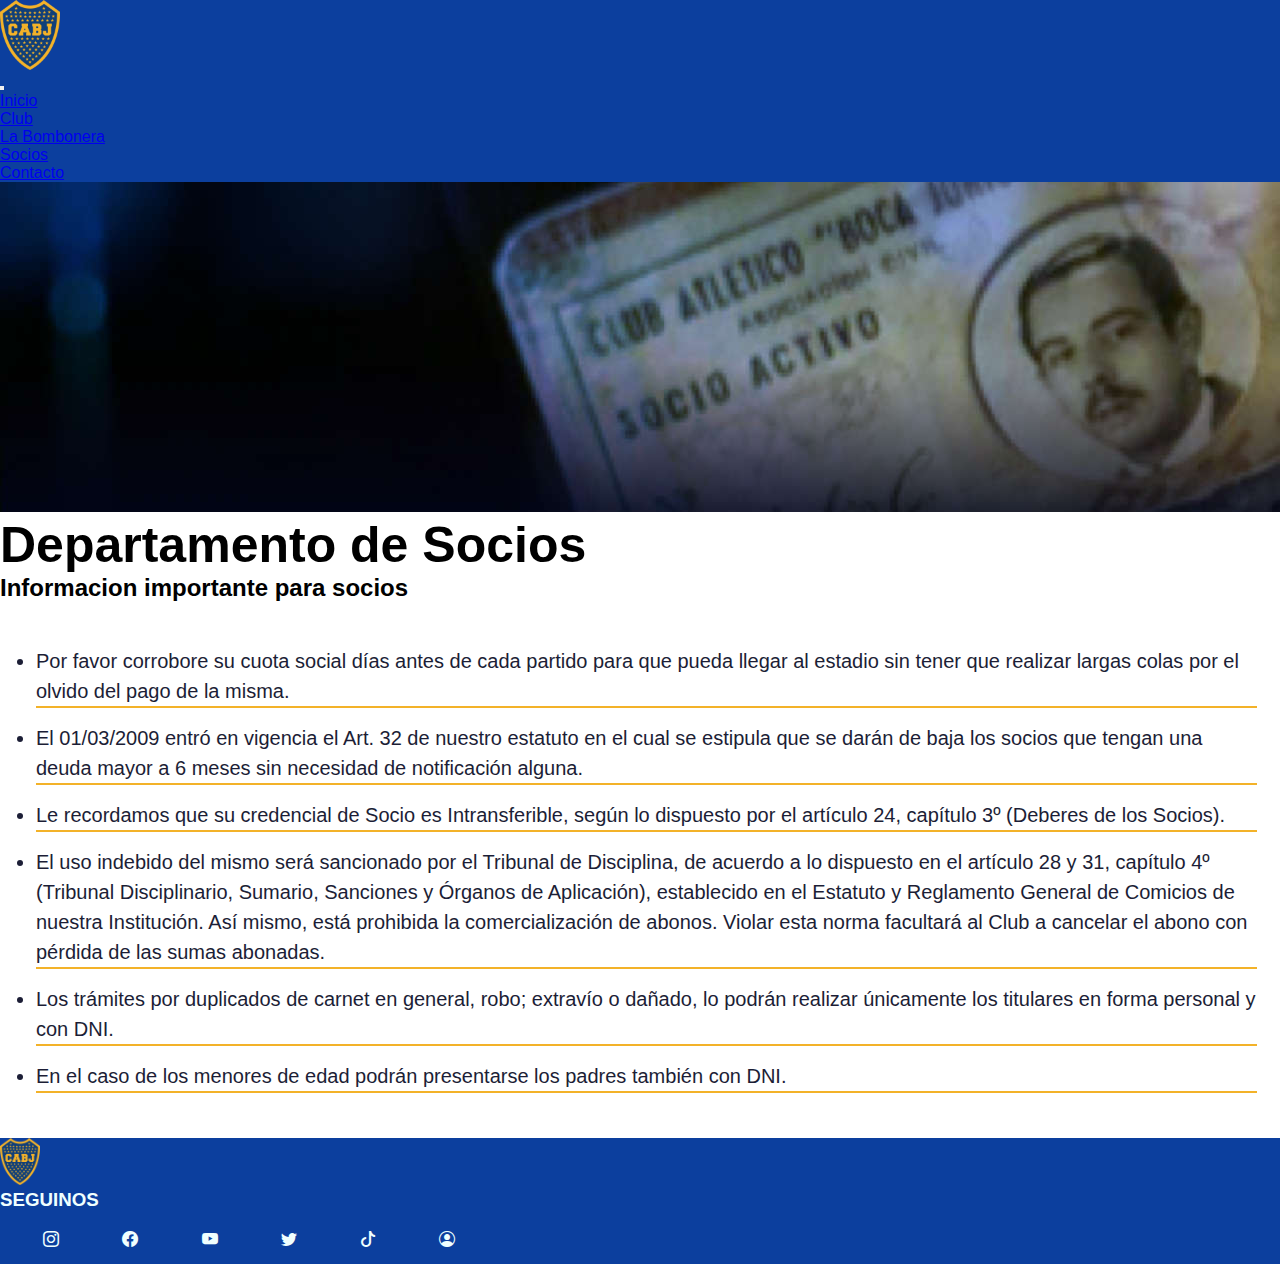
<file: pages/socios.html>
<!DOCTYPE html>
<html lang="en">
<head>
    <meta charset="UTF-8">
    <meta http-equiv="X-UA-Compatible" content="IE=edge">
    <meta name="viewport" content="width=device-width, initial-scale=1.0">
    <!-- SEO -->
    <meta name="description" content="Descubre todos los beneficios que tienes como socio, y toda la informacion que tienes que saber como socio del club">
    <meta name="keywords" content="Informacion para el Socio, Beneficios, Valores, Noticias">
    <!-- Bootstrap -->
    <link rel="stylesheet" href="https://cdn.jsdelivr.net/npm/bootstrap-icons@1.10.5/font/bootstrap-icons.css">
    <link href="https://cdn.jsdelivr.net/npm/bootstrap@5.3.0/dist/css/bootstrap.min.css" rel="stylesheet" integrity="sha384-9ndCyUaIbzAi2FUVXJi0CjmCapSmO7SnpJef0486qhLnuZ2cdeRhO02iuK6FUUVM" crossorigin="anonymous">
    <!-- CSS -->
    <link rel="stylesheet" href="../css/style.css">
    <!-- Favicon -->
    <link rel="icon" href="../imagenes/bocajuniorslogoescudo.ico">
    <title>Socios</title>
</head>
<body>
    <!-- Header -->
    <header class="d-flex flex-column align-items-center headermio">
        <nav class="navbar navbar-expand-lg colornavmio">
           <div class="container-fluid"> 
            <!-- Logo Nav -->
            <div>
            <a class="navbar-brand d-flex justify-content-center align-items-center fs-3" href="../index.html">
                <img class="imgnavmio" src="../imagenes/bocajuniorslogoescudo.png" alt="Logo" class="d-inline-block align-text-top me-4 ms-4">
            </a>
           </div>
           <!-- Boton Hamburguesa --> 
           <button class="navbar-toggler border-0" type="button" data-bs-toggle="collapse" data-bs-target="#navbarNav" aria-controls="navbarNav" aria-expanded="false" aria-label="Toggle navigation">
                <span class="navbar-toggler-icon"></span>
              </button>
            <!-- Links de Barra Nav -->
              <div class="collapse navbar-collapse justify-content-end" id="navbarNav"> 
            <ul class="navbar-nav cabecera">
                <li class="nav-item">
                    <a class="nav-link fs-5" href="../index.html">Inicio</a>
                </li>
                <li class="nav-item">
                    <a class="nav-link fs-5"  href="./club.html">Club</a>
                </li>
                <li class="nav-item">
                    <a class="nav-link fs-5"  href="./labombonera.html">La Bombonera</a>
                </li>
                <li class="nav-item">
                    <a class="nav-link active fs-5" aria-current="page" href="./socios.html">Socios</a>
                </li>
                <li class="nav-item">
                    <a class="nav-link fs-5" href="./contacto.html">Contacto</a>
                </li>
            </ul>
            </div>
            </div>
        </nav>
    </header>
    <main class="bg-primary-subtle text-emphasis-primary">
        <!-- Img Cavecera -->
        <img src="../imagenes/depto_socios.jpg" class="img-fluid" alt="Imagen Portada de Dpto de Socios">
        <!-- Informacion Dpto de Socios -->
        <section class="container-fluid">
           <div class="row ancho-limitado justify-content-center">
            <h1 class="col-lg-12 col-12 justify-content-between">Departamento de Socios</h1>
            <h2 class="col-lg-12 col-12">Informacion importante para socios</h2>
            <ul class="col-lg-12 col-12 justify-content-center gap-3 pt-3 pb-3 listasocios">
               <li class="borderescudos2">Por favor corrobore su cuota social días antes de cada partido para que pueda llegar al estadio sin tener que realizar largas colas por el olvido del pago de la misma.</li>
               <li class="borderescudos2">El 01/03/2009 entró en vigencia el Art. 32 de nuestro estatuto en el cual se estipula que se darán de baja los socios que tengan una deuda mayor a 6 meses sin necesidad de notificación alguna.</li>
               <li class="borderescudos2">Le recordamos que su credencial de Socio es Intransferible, según lo dispuesto por el artículo 24, capítulo 3º (Deberes de los Socios).</li>
               <li class="borderescudos2">El uso indebido del mismo será sancionado por el Tribunal de Disciplina, de acuerdo a lo dispuesto en el artículo 28 y 31, capítulo 4º (Tribunal Disciplinario, Sumario, Sanciones y Órganos de Aplicación), establecido en el Estatuto y Reglamento General de Comicios de nuestra Institución. Así mismo, está prohibida la comercialización de abonos. Violar esta norma facultará al Club a cancelar el abono con pérdida de las sumas abonadas.</li>
               <li class="borderescudos2">Los trámites por duplicados de carnet en general, robo; extravío o dañado, lo podrán realizar únicamente los titulares en forma personal y con DNI.</li>
               <li class="borderescudos2">En el caso de los menores de edad podrán presentarse los padres también con DNI.</li>
            </ul>
           </div>
        </section>
    </main> 
    <!-- Footer -->
    <footer class="d-flex justify-content-between align-items-center flex-column flex-lg-row gap-3 pt-3 pb-3 colornavmio">
        <section class="navbar-brand d-flex justify-content-center align-items-center fs-3" href="index.html">
            <img src="../imagenes/bocajuniorslogoescudo.png" alt="Logo" width="40" height="auto" class="d-inline-block align-text-top me-4 ms-4">
            <h3>SEGUINOS</h3>
        </section>
        <!-- Links de Footer -->
        <section class="redes piedepagina1">
            <a href="https://www.instagram.com/bocajrsoficial/" target="_blank">
              <i class="bi bi-instagram fs-3" width="40"></i>
            </a>
            <a href="https://www.facebook.com/BocaJuniors/" target="_blank">
              <i class="bi bi-facebook fs-3"></i>
            </a>
            <a href="https://www.youtube.com/bocaentretenimientos" target="_blank">
              <i class="bi bi-youtube fs-3"></i>   
            </a>
            <a href="https://twitter.com/BocaJrsOficial" target="_blank">
              <i class="bi bi-twitter fs-3"></i>
            </a>
            <a href="https://www.tiktok.com/@bocajuniors">
              <i class="bi bi-tiktok fs-3"></i>
            </a>
            <a href="./contacto.html">
                <i class="bi bi-person-circle fs-3"></i>
            </a>
        </section>
      </footer>
    <script src="https://cdn.jsdelivr.net/npm/bootstrap@5.3.0/dist/js/bootstrap.bundle.min.js" integrity="sha384-geWF76RCwLtnZ8qwWowPQNguL3RmwHVBC9FhGdlKrxdiJJigb/j/68SIy3Te4Bkz" crossorigin="anonymous"></script>  
</body>
</html>
</file>
<file: css/style.css>
.accesosbombonera, .contacto1 {
  font-size: 20px;
  background-color: #212529;
  color: #f3b229;
}

html {
  box-sizing: border-box;
}

body {
  overflow-x: hidden;
  font-family: "Gill Sans", "Gill Sans MT", Calibri, "Trebuchet MS", sans-serif;
}

main h1 {
  font-size: 50px;
  font-family: Impact, Haettenschweiler, "Arial Narrow Bold", sans-serif;
}

.h1center {
  justify-content: center;
}

.borderescudos {
  margin: 15px 0px 15px 0px;
  border-bottom: solid 2px #f3b229;
}

.inicioback {
  background-color: #c9c6c3;
}

* {
  padding: 0px;
  margin: 0px;
}

.headermio {
  position: sticky;
  z-index: 1030;
  max-width: 100vw;
  top: 0px;
}

.colornavmio {
  background-color: #0c3f9e;
  width: 100%;
}

.navitem {
  width: 45px;
}

.imgnavmio {
  width: 60px;
  height: auto;
}

footer a {
  text-decoration: none;
  font-family: Arial, Helvetica, sans-serif;
  color: azure;
  margin: 5px;
  padding: 10px;
}

.redes i {
  padding-right: 1vw;
}

footer h3 {
  color: azure;
}

footer a {
  text-decoration: none;
  font-family: Arial, Helvetica, sans-serif;
  color: azure;
}

.piedepagina1 {
  padding: 15px;
  margin: 5px;
}

footer .redes a {
  padding: 1vw 1.5vw;
  margin: 0.3vw;
}

.titulo {
  background-color: rgb(3, 3, 59);
  color: #f3b229;
}

.listaclub {
  display: block;
  padding: 0px;
  margin: 8px;
  color: #162229;
  font-size: 16px;
  line-height: 30px;
  font-family: sans-serif;
}

.listaclub2 {
  display: block;
  padding: 4px 18px 20px 21px;
  margin: 0px;
  color: #1c1e36;
  font-size: 16px;
  line-height: 30px;
  font-family: sans-serif;
}

.sindeco {
  list-style-type: none;
}

.contacto2 {
  font-size: 45px;
  margin: 15px;
}

.colorform {
  background-color: #162229;
}

form h3 {
  color: #f3b229;
}
form .colorbutton {
  background-color: #f3b229;
  padding: 5px;
  margin: 5px;
}

.wpcolor {
  color: rgb(25, 175, 5);
}

.titulo {
  background-color: rgb(3, 3, 59);
  color: #f3b229;
}

.accesosbombonera {
  justify-content: center;
  padding: 10px;
  margin: 5px;
}

.propiedades1 {
  padding: 15px, 0px, 15px, 0px;
  margin-left: 10px;
}

.mapaboca {
  width: 100%;
}

.sindeco {
  list-style-type: none;
}

.borderescudos2 {
  margin: 15px 0px 15px 0px;
  border-bottom: solid 2px #f3b229;
  font-size: 20px;
}

.listasocios {
  display: block;
  padding: 4px 18px 20px 21px;
  margin: 25px 5px 10px 15px;
  color: #1c1e36;
  font-size: 16px;
  line-height: 30px;
  font-family: sans-serif;
}

/*# sourceMappingURL=style.css.map */
</file>
